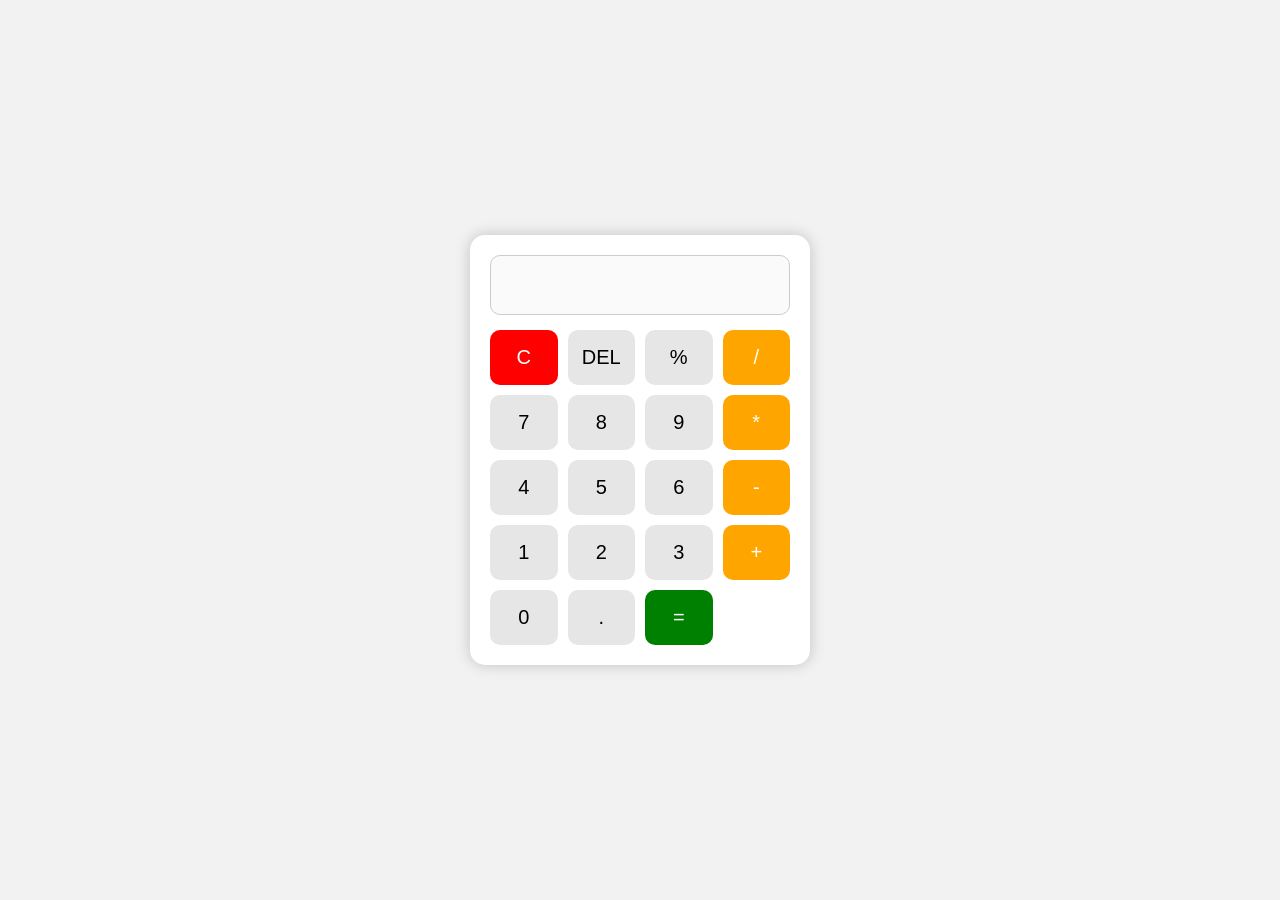
<file: index.html>
<!DOCTYPE html>
<html lang="en">
<head>
    <meta charset="UTF-8">
    <meta name="viewport" content="width=device-width, initial-scale=1.0">
    <title>Calculator</title>

    <link rel="stylesheet" href="style.css">
</head>

<body>

    <div class="calculator">

        <input type="text" id="display" disabled>

        <div class="buttons">

            <button class="clear" onclick="clearDisplay()">C</button>
            <button onclick="deleteLast()">DEL</button>
            <button onclick="addValue('%')">%</button>
            <button class="operator" onclick="addValue('/')">/</button>

            <button onclick="addValue('7')">7</button>
            <button onclick="addValue('8')">8</button>
            <button onclick="addValue('9')">9</button>
            <button class="operator" onclick="addValue('*')">*</button>

            <button onclick="addValue('4')">4</button>
            <button onclick="addValue('5')">5</button>
            <button onclick="addValue('6')">6</button>
            <button class="operator" onclick="addValue('-')">-</button>

            <button onclick="addValue('1')">1</button>
            <button onclick="addValue('2')">2</button>
            <button onclick="addValue('3')">3</button>
            <button class="operator" onclick="addValue('+')">+</button>

            <button onclick="addValue('0')">0</button>
            <button onclick="addValue('.')">.</button>
            <button class="equal" onclick="calculate()">=</button>

        </div>

    </div>

    <script src="script.js"></script>

</body>
</html>
</file>
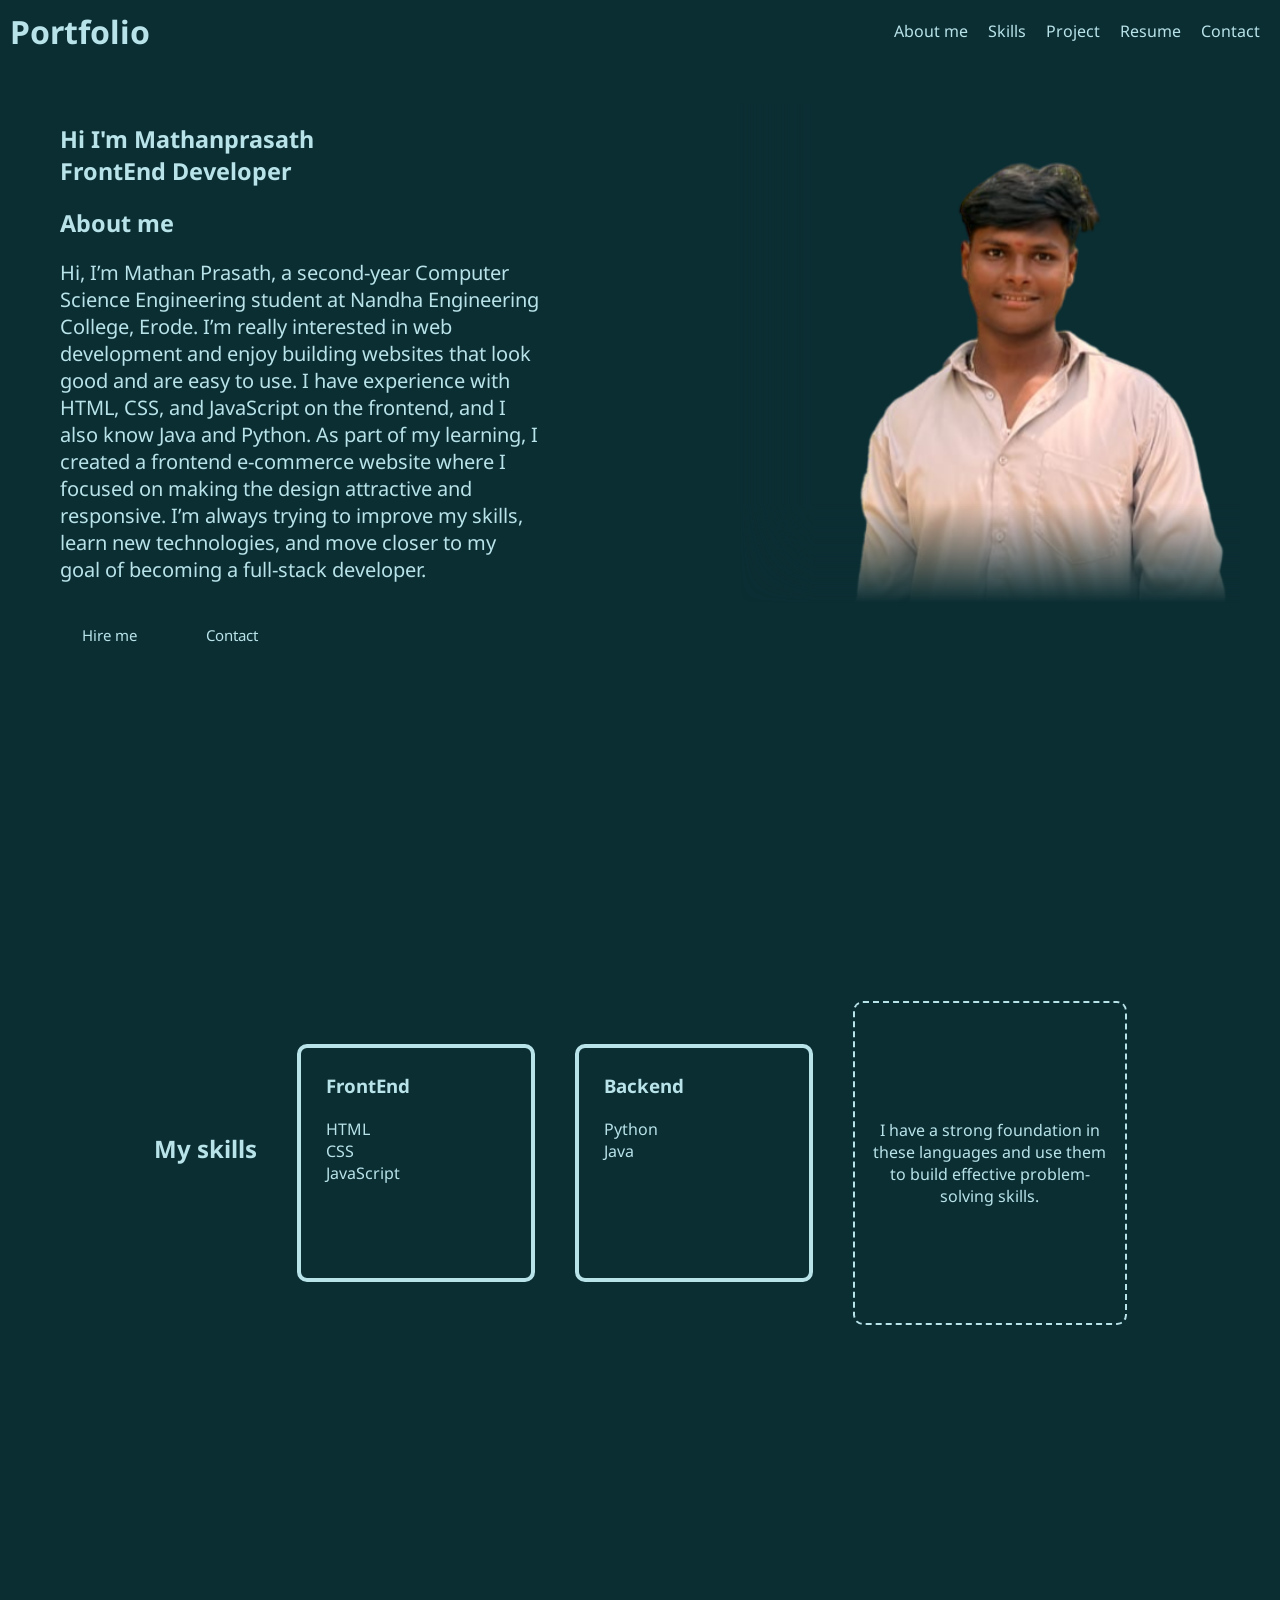
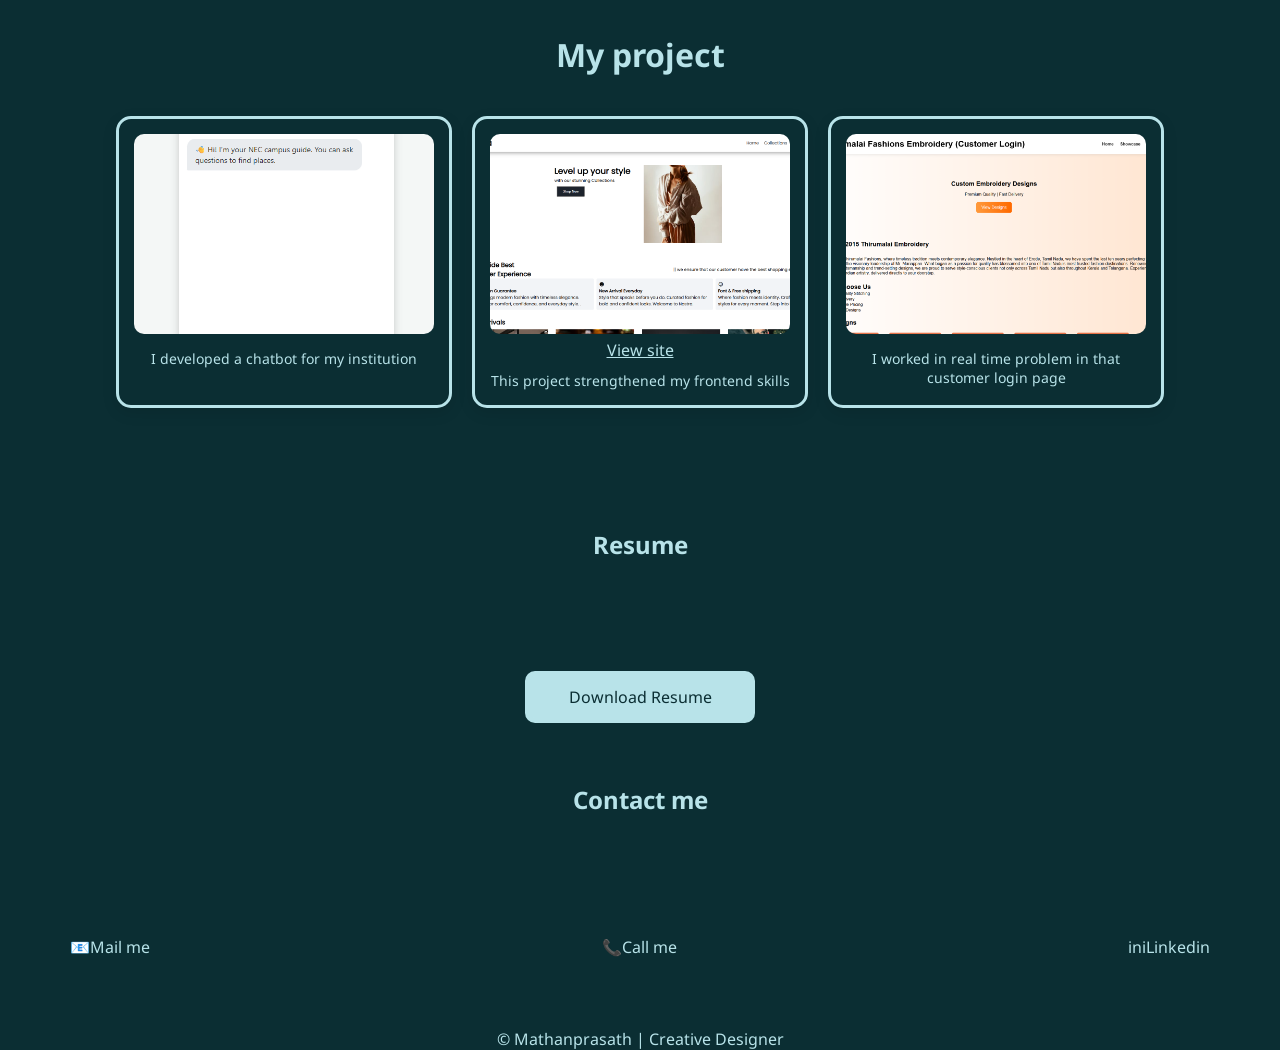
<file: portfolio/index.html>
<!DOCTYPE html>
<html lang="en">

<head>
  <meta charset="UTF-8">
  <meta name="viewport" content="width=device-width, initial-scale=1.0">
  <title>Portfolio</title>
  <link rel="stylesheet" href="style.css ">
  <link rel="preconnect" href="https://fonts.googleapis.com">
  <link rel="preconnect" href="https://fonts.gstatic.com" crossorigin>
  <link href="https://fonts.googleapis.com/css2?family=Noto+Sans:ital,wght@0,100..900;1,100..900&display=swap"
    rel="stylesheet">
</head>

<body>
  <div id="top">
    <h1>Portfolio</h1>

    <nav id="link">
      <ul>
        <li><a href="#About">About me</a></li>
        <li> <a href="#skills">Skills</a></li>
        <li> <a href="#Project">Project</a></li>
        <li><a href="#Resume">Resume</a></li>
        <li><a href="#Contact">Contact</a></li>
      </ul>

    </nav>
  </div>

  <section id="About">
    <div id="About-container">

      <div id="text">
        <h3>Hi I&apos;m Mathanprasath<br> FrontEnd Developer</h3>


        <h3>About me</h3>
        <p>Hi, I’m Mathan Prasath, a second-year Computer Science Engineering student at Nandha Engineering College,
          Erode. I’m really interested in web development and enjoy building websites that look good and are easy to
          use. I have experience with HTML, CSS, and JavaScript on the frontend, and I also know Java and Python. As
          part of my learning, I created a frontend e-commerce website where I focused on making the design attractive
          and responsive. I’m always trying to improve my skills, learn new technologies, and move closer to my goal of
          becoming a full-stack developer.</p>
        <a href="#Contact"><button>Hire me</button></a>
       <a href="#Contact"><button>Contact</button></a> 
      </div>
      <div id="image">
        <img src="mathan1.png" alt="Mathanprasath image">
      </div>
    </div>

  </section>

  <section  id="skills">
    <div id="skil">
      <h2>My skills</h2>
        <div id="frontend">
          <h3>FrontEnd</h3>
          <ul>
            <li>HTML</li>
            <li>CSS</li>
            <li>JavaScript</li>
          </ul>
        </div>
        <div id="Backend">
          <h3>Backend</h3>
          <ul>
            <li>Python</li>
            <li>Java</li>
          </ul>
        </div>
        <div id="tex">
          <p>I have a strong foundation in these languages and use them to build effective problem-solving skills.</p>
        </div>
    </div>
  </section>

  <section id="Project">
    <div id="text1">
      <h2>My project</h2>
      </div>
      <div id="projects">
        <div class="img1">
        <img src="chatbot.png" alt="project1">
        <p>I developed a chatbot for my institution</p>
        </div>
        <div class="img1">
        <img src="ecommerce.png" alt="project2">
        <a href="https://mathanprasath-t.github.io/Nostra-E-commerse/">View site</a>
        <p>This project strengthened my frontend skills</p>
        </div>
        <div class="img1">
        <img src="shop.png" alt="project3">
        <p>I worked in real time problem in that customer login page</p>
        </div>
    </div>
  </div>
  </section>

  <section id="Resume">
    <h2>Resume</h2>
    <a href="Resume.pdf">Download Resume</a>
  </section>

  <section id="Contact">
    <div id="details">
      <h1>Contact me</h1>
    <ul>
      <li><a href="mailto:mathanprasath402@gmail.com">📧Mail me</a></li>
      <li> <a href="tel:+9163852776673">📞Call me</a></li>
      <li><a href="https://www.linkedin.com/in/mathanprasath-t">inℹ️Linkedin</a></li>
    </ul>
    </div>
  </section>
</body>
<footer id="foot">
  <p>© Mathanprasath | Creative Designer</p>
</footer>

</html>
</file>
<file: style.css>
body {
    margin: 0;
    padding: 0;
    height: 100vh;
    display: flex;
    justify-content: center;
    align-items: center;
    background-color: #f2f2f2;
    font-family: Arial, sans-serif;
}

.calculator {
    background-color: white;
    padding: 20px;
    border-radius: 15px;
    box-shadow: 0px 0px 15px rgba(0,0,0,0.2);
    width: 300px;
}

#display {
    width: 100%;
    height: 60px;
    font-size: 28px;
    text-align: right;
    margin-bottom: 15px;
    padding: 10px;
    border: 1px solid #ccc;
    border-radius: 10px;
    box-sizing: border-box;
}

.buttons {
    display: grid;
    grid-template-columns: repeat(4, 1fr);
    gap: 10px;
}

button {
    height: 55px;
    font-size: 20px;
    border: none;
    border-radius: 10px;
    cursor: pointer;
    background-color: #e6e6e6;
}

button:hover {
    background-color: #d4d4d4;
}

.operator {
    background-color: orange;
    color: white;
}

.equal {
    background-color: green;
    color: white;
}

.clear {
    background-color: red;
    color: white;
}
</file>
<file: portfolio/style.css>
*{
    padding: 0%;
    margin: 0%;
    font-family: "Noto Sans", sans-serif;
    background-color: #0B2E33;
    color: #B8E3E9;
}

h1:hover,
h2:hover,
h3:hover,
p:hover,
a:hover,
li:hover {
    color: white;
}

#top {
    background-color: #0B2E33;
    color: #B8E3E9;
    display: flex;
    justify-content: space-between;
    padding: 10px;
    position: sticky;
    top: 0%;
}

#link ul{
    display: flex;
    gap: 20px;
    padding: 10px;
    list-style: none;
    cursor: pointer;
    color: #B8E3E9;
}

#link li a{
    text-decoration: none;
}

#About-container{
    display: flex;
    justify-content: space-between;
    margin: 40px;
}

#text{
    transform: 0.3s;
    height: 550px;
    width: 500px;   
    padding: 10px;
    font-size: 20px;
}

#text h3{
    animation: scroll 10s first infinite;
}

#text h3:hover,#text p:hover{
    color: white;
}

#text:hover{
    border: #B8E3E9 dotted 4px;
    border-radius: 15px;
}

#text p,h3{
    padding: 10px;
}

#image {
    height: 500px;
    width: 500px;
    margin-left: 15px;
    display: flex;
    transition: 0.3s;
    object-fit: cover; /* Keeps your face from looking stretched */

   
    -webkit-mask-image: linear-gradient(to right, transparent 0%, black 15%), 
                        linear-gradient(to bottom, black 80%, transparent 100%);
    mask-image: linear-gradient(to right, transparent 0%, black 15%), 
                linear-gradient(to bottom, black 80%, transparent 100%);
    
  
    -webkit-mask-composite: source-in;
    mask-composite: intersect;
}

#text button{
    padding: 10px;
    margin-right: 40px;
    margin: 20px;
    border:#0B2E33 2px solid;
    font-size: 15px;
}

#text button:hover{
    border: #B8E3E9 2px solid;
    border-radius: 20px;
}

#image:hover{
    transform: scale(1.03);
    background-color: transparent;
}

#skills {
    height: 100vh;
    display: flex;
    flex-direction: column;
    justify-content: center;
    align-items: center;
    background-color: #0B2E33;
    color: white;
}

#skills h2 {
    margin-bottom: 30px;
}

#skil {
    display: flex;
    justify-content: center;
    align-items: center;
    gap: 40px;
}

#frontend, #Backend {
    border: #B8E3E9 4px solid;
    height: 200px;
    width: 200px;
    padding: 15px;
    border-radius: 10px;
    transition: 0.3s;
}

#frontend ul, #Backend ul {
    list-style: none;
    padding: 10px;
    align-items: center;
}

#frontend:hover,#Backend:hover,#tex:hover{
    transform: scale(1.07);
}

#tex {
    display: flex;
    align-items: center;
    justify-content: center;
    text-align: center;
    height: 300px;
    width: 250px;
    border: #B8E3E9 2px dashed;
    border-radius: 10px;
    padding: 10px;
}

#text1 h2 {
    margin: 20px;
    text-align: center;
    font-size: 32px;
}

#projects {
    display: flex;
    flex-wrap: wrap;
    justify-content: center;
    gap: 20px;
    padding: 20px;
}

.img1 {
    width: 300px;
    padding: 15px;
    border: 3px solid #B8E3E9;
    border-radius: 15px;
    text-align: center;
    background:#0B2E33;
    box-shadow: 0 5px 15px rgba(0,0,0,0.1);
    transition: transform 0.3s;
}

.img1:hover {
    transform: scale(1.05);
}

.img1 img {
    width: 100%;
    height: 200px;
    object-fit: cover;
    border-radius: 10px;
}

.img1 p {
    margin-top: 10px;
    font-size: 14px;
}

#Resume{
    display: flex;
    flex-direction: column;
    align-items: center;
}

#Resume h2{
    text-align: center;
    padding: 50px;
    margin:50px;
}

#Resume a{
    display: flex;
    align-items: center;
    margin: 10px;
    padding:10px;
    justify-content: center;
    border: #B8E3E9 5px solid;
    border-radius: 10px;
    text-align: center;
    width: 200px;
    background-color: #B8E3E9;
    color: #0B2E33;
    text-decoration: none;
}

#details{
    display: flex;
    flex-direction: column;
    justify-content: space-between;
}

#details ul{
    display: flex;
    justify-content: space-between;
    padding: 50px;
    margin: 20px;
    list-style: none;
    background-color:#0B2E33;
}

#details a{
    text-decoration: none;
}

#details h1{
    text-align: center;
    padding: 20px;
    margin: 30px;
}

@media (max-width: 768px) {

    body {
        padding: 10px;
    }

    #top {
        flex-wrap: wrap;
        text-align: center;
    }

    #link ul {
        flex-wrap: wrap;
        justify-content: center;
        gap: 10px;
    }

    #About-container {
        flex-wrap: wrap;
        justify-content: center;
        margin: 20px;
    }

    #text {
        width: 100%;
        height: auto;
        font-size: 16px;
    }

    #image {
        width: 250px;
        height: auto;
        margin-top: 20px;
    }

    #image img {
        width: 100%;
        height: auto;
    }

    #skil {
        flex-wrap: wrap;
        gap: 20px;
    }

    #frontend, #Backend {
        width: 150px;
        height: auto;
    }

    #tex {
        width: 200px;
        height: auto;
    }

    .img1 {
        width: 90%;
        max-width: 280px;
    }

    .img1 img {
        height: 150px;
    }

    #Resume a {
        width: 90%;
        max-width: 250px;
    }

    #details ul {
        flex-wrap: wrap;
        gap: 15px;
        justify-content: center;
        padding: 20px;
    }

    h1 {
        font-size: 22px;
    }

    h2 {
        font-size: 20px;
        padding: 20px;
        margin: 20px;
    }

    p {
        font-size: 14px;
    }
}
#foot p{
    text-align: center;
}
</file>
